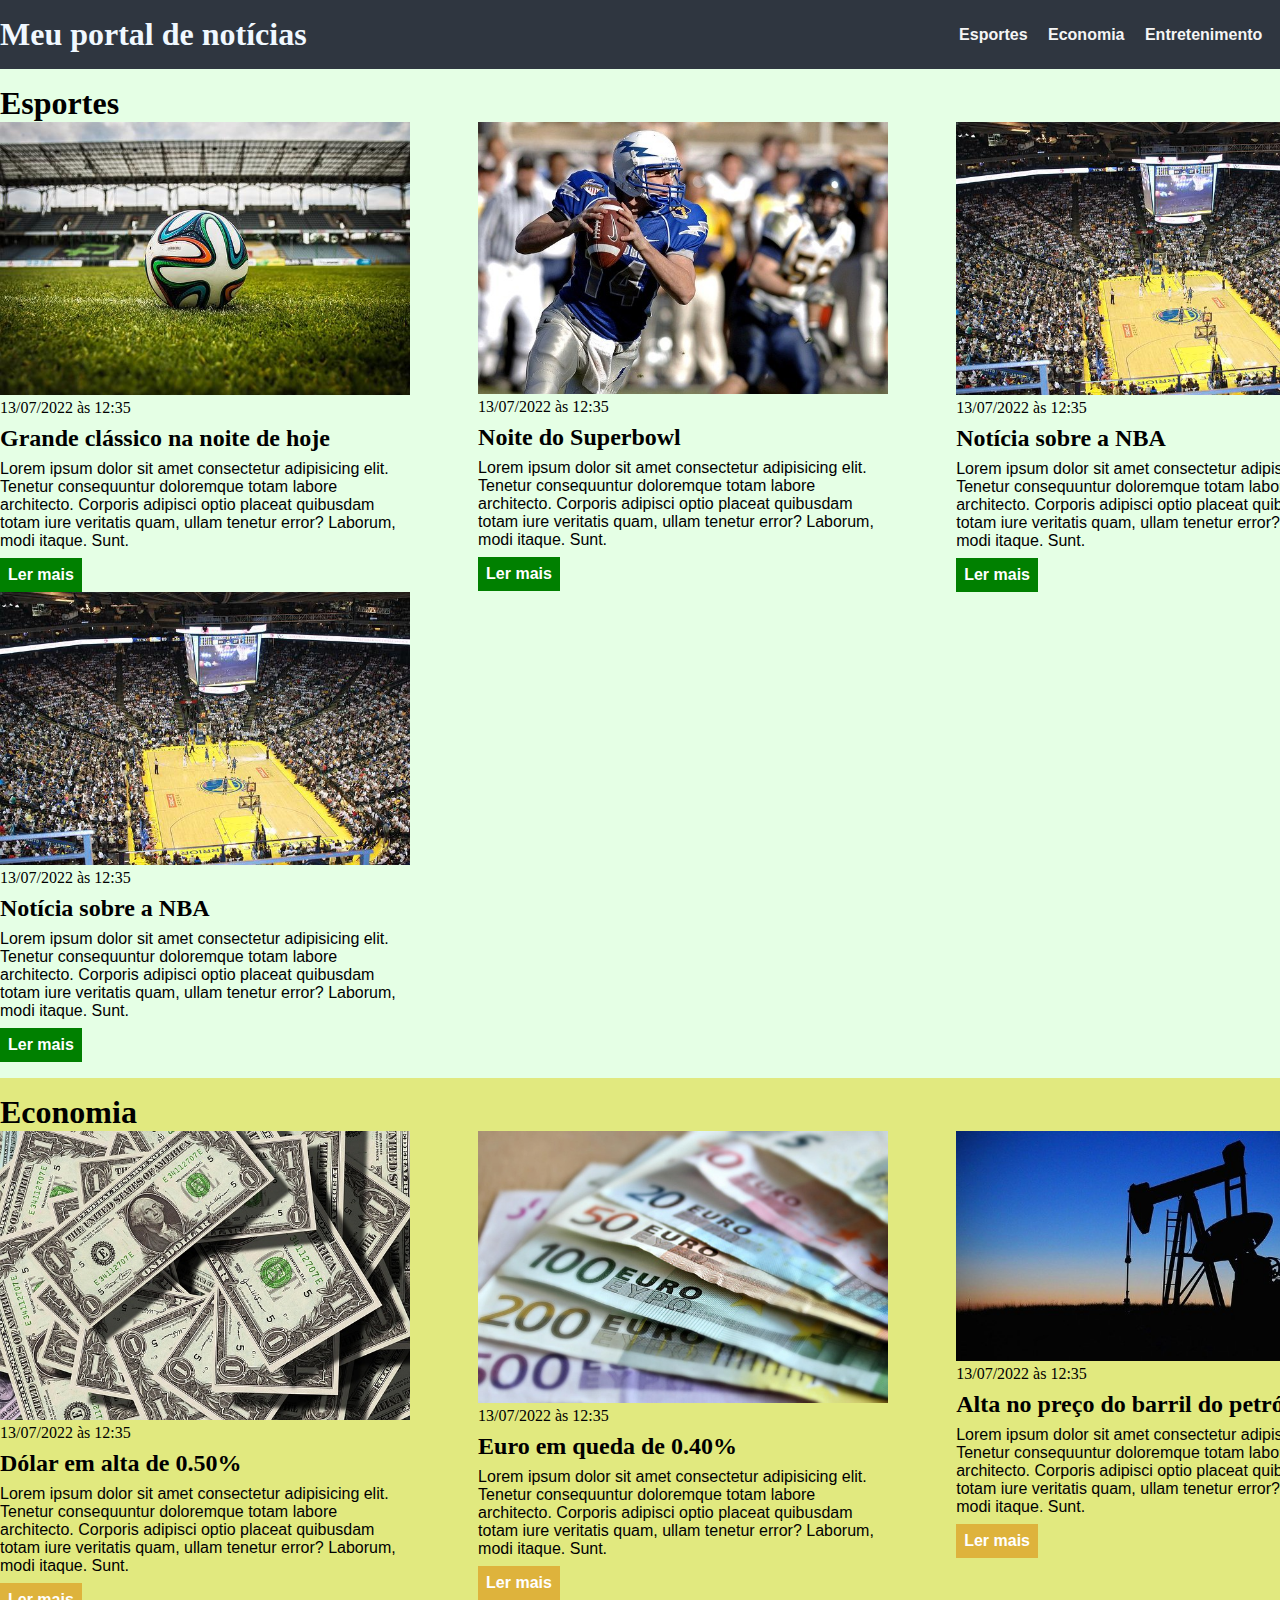
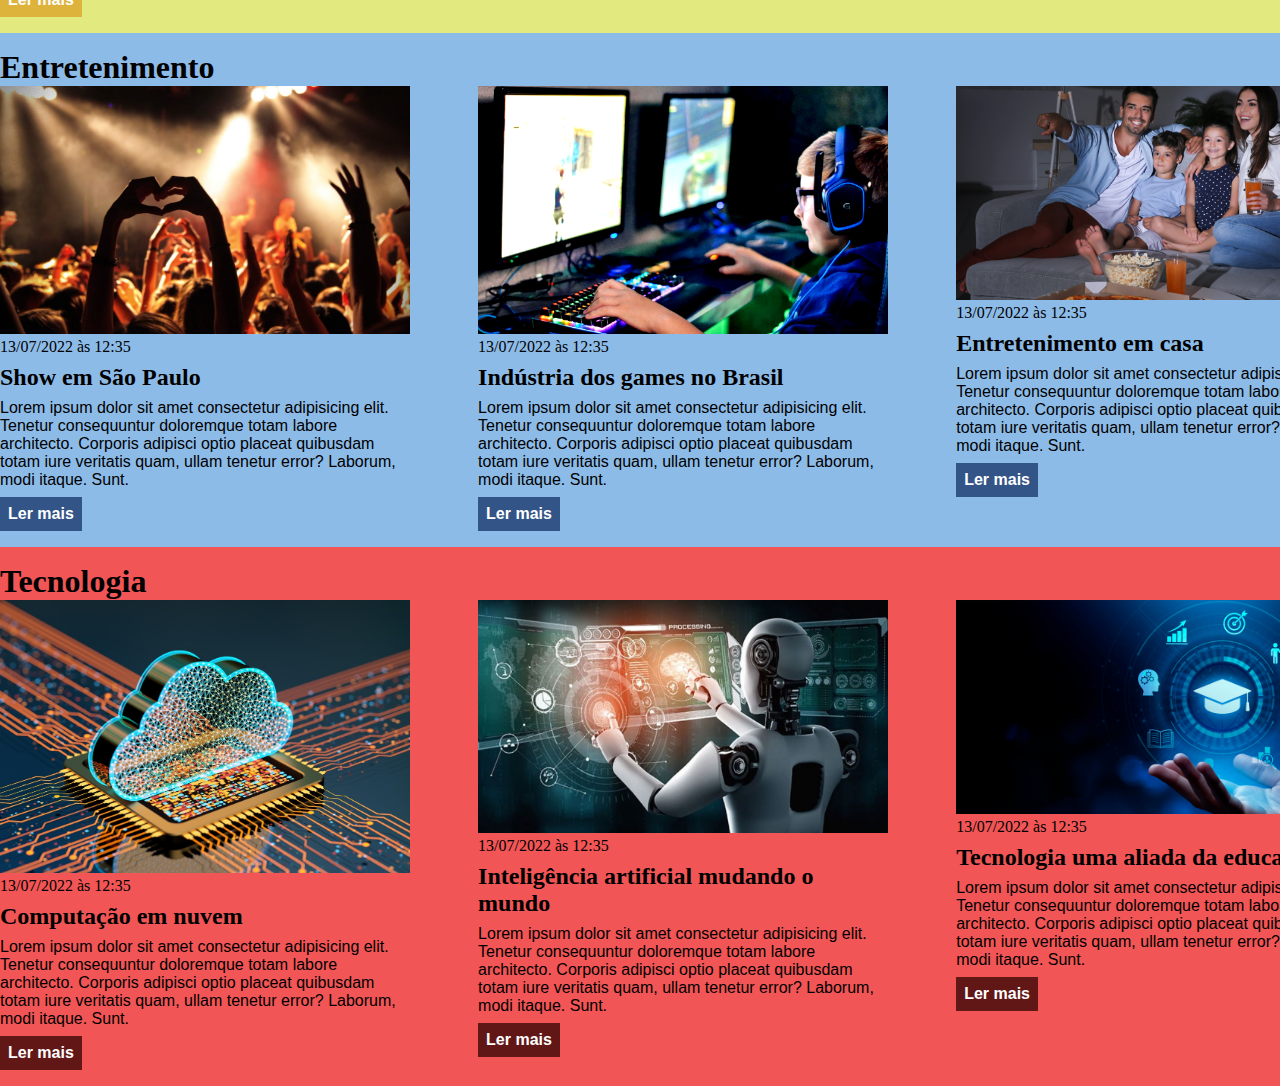
<file: css/index.html>
<!DOCTYPE html>
<html lang="pt-BR">
<head>
    <meta charset="UTF-8">
    <meta http-equiv="X-UA-Compatible" content="IE=edge">
    <meta name="viewport" content="width=device-width, initial-scale=1.0">
    <title>Meu portal de notícias</title>
    <link rel="stylesheet" href="./main.css" />
</head>
<body>
    <header>
        <div class="container">
            <h1>Meu portal de notícias</h1>
            <nav>
                <ul>
                    <li>
                        <a href="#sports" title="Ir para a seção de esportes">Esportes</a>
                    </li>
                    <li>
                        <a href="#economy" title="Ir para a seção de notícias">Economia</a>
                    </li>
                    <li>
                        <a href="#entretenimento" title="Ir para a seção de entretenimento">Entretenimento</a>
                    </li>
                    <li>
                        <a href="#tecnologia" title="Ir para a seção de tecnologia">Tecnologia</a>
                    </li>
                </ul>
            </nav>
        </div>
    </header>
    <section id="sports">
        <div class="container">
            <h2>Esportes</h2>
                <div class="articles">
                    <article>
                        <img src="./imagens/futebol.jpg" alt="Bola de futebol no gramado" />
                        <header>
                            <time>13/07/2022 às 12:35</time>
                        </header>
                        <h3>Grande clássico na noite de hoje</h3>
                        <p>
                            Lorem ipsum dolor sit amet consectetur adipisicing elit. Tenetur consequuntur doloremque totam labore architecto. Corporis adipisci optio placeat quibusdam totam iure veritatis quam, ullam tenetur error? Laborum, modi itaque. Sunt.
                        </p>
                        <a href="#" title="Leia a notícia completa">Ler mais</a>
                    </article>
                    <article>
                        <img src="./imagens/futebol-americano.jpg" alt="Jogador de futebol americano correndo com a bola na mão" />
                        <header>
                            <time>13/07/2022 às 12:35</time>
                        </header>
                        <h3>Noite do Superbowl</h3>
                        <p>
                            Lorem ipsum dolor sit amet consectetur adipisicing elit. Tenetur consequuntur doloremque totam labore architecto. Corporis adipisci optio placeat quibusdam totam iure veritatis quam, ullam tenetur error? Laborum, modi itaque. Sunt.
                        </p>
                        <a href="#" title="Leia a notícia completa">Ler mais</a>
                    </article>
                    <article>
                        <img src="./imagens/basquete.jpg" title="Vista aérea de uma quadra de basquete" />
                        <header>
                            <time>13/07/2022 às 12:35</time>
                        </header>
                        <h3>Notícia sobre a NBA</h3>
                        <p>
                            Lorem ipsum dolor sit amet consectetur adipisicing elit. Tenetur consequuntur doloremque totam labore architecto. Corporis adipisci optio placeat quibusdam totam iure veritatis quam, ullam tenetur error? Laborum, modi itaque. Sunt.
                        </p>
                        <a href="#" title="Leia a notícia completa">Ler mais</a>
                    </article>
                    <article>
                        <img src="./imagens/basquete.jpg" title="Vista aérea de uma quadra de basquete" />
                        <header>
                            <time>13/07/2022 às 12:35</time>
                        </header>
                        <h3>Notícia sobre a NBA</h3>
                        <p>
                            Lorem ipsum dolor sit amet consectetur adipisicing elit. Tenetur consequuntur doloremque totam labore architecto. Corporis adipisci optio placeat quibusdam totam iure veritatis quam, ullam tenetur error? Laborum, modi itaque. Sunt.
                        </p>
                        <a href="#" title="Leia a notícia completa">Ler mais</a>
                    </article>
                </div>
        </div>
    </section>
    <section id="economy">
        <div class="container">
            <h2>Economia</h2>
            <div class="articles">
                <article>
                    <img src="./imagens/dolares.jpg" alt="Muitos dólares" />
                    <header>
                        <time>13/07/2022 às 12:35</time>
                    </header>
                    <h3>Dólar em alta de 0.50%</h3>
                    <p>
                        Lorem ipsum dolor sit amet consectetur adipisicing elit. Tenetur consequuntur doloremque totam labore architecto. Corporis adipisci optio placeat quibusdam totam iure veritatis quam, ullam tenetur error? Laborum, modi itaque. Sunt.
                    </p>
                    <a href="#" title="Leia a notícia completa">Ler mais</a>
                </article>
                <article>
                    <img src="./imagens/euro.jpg" alt="Várias notas de euro" />
                    <header>
                        <time>13/07/2022 às 12:35</time>
                    </header>
                    <h3>Euro em queda de 0.40%</h3>
                    <p>
                        Lorem ipsum dolor sit amet consectetur adipisicing elit. Tenetur consequuntur doloremque totam labore architecto. Corporis adipisci optio placeat quibusdam totam iure veritatis quam, ullam tenetur error? Laborum, modi itaque. Sunt.
                    </p>
                    <a href="#" title="Leia a notícia completa">Ler mais</a>
                </article>
                <article>
                    <img src="./imagens/petroleo.jpg" alt="Extração de petróleo" />
                    <header>
                        <time>13/07/2022 às 12:35</time>
                    </header>
                    <h3>Alta no preço do barril do petróleo</h3>
                    <p>
                        Lorem ipsum dolor sit amet consectetur adipisicing elit. Tenetur consequuntur doloremque totam labore architecto. Corporis adipisci optio placeat quibusdam totam iure veritatis quam, ullam tenetur error? Laborum, modi itaque. Sunt.
                    </p>
                    <a href="#" title="Leia a notícia completa">Ler mais</a>
                </article>
            </div>
        </div>
    </section>
    <section id="entretenimento">
        <div class="container">
            <h2>Entretenimento</h2>
            <div class="articles">
                <article>
                    <img src="./imagens/show.jpg" alt="show" />
                    <header>
                        <time>13/07/2022 às 12:35</time>
                    </header>
                    <h3>Show em São Paulo</h3>
                    <p>
                        Lorem ipsum dolor sit amet consectetur adipisicing elit. Tenetur consequuntur doloremque totam labore architecto. Corporis adipisci optio placeat quibusdam totam iure veritatis quam, ullam tenetur error? Laborum, modi itaque. Sunt.
                    </p>
                    <a href="#" title="Leia a notícia completa">Ler mais</a>
                </article>
                <article>
                    <img src="./imagens/games.jpg" alt="Menino no computador" />
                    <header>
                        <time>13/07/2022 às 12:35</time>
                    </header>
                    <h3>Indústria dos games no Brasil</h3>
                    <p>
                        Lorem ipsum dolor sit amet consectetur adipisicing elit. Tenetur consequuntur doloremque totam labore architecto. Corporis adipisci optio placeat quibusdam totam iure veritatis quam, ullam tenetur error? Laborum, modi itaque. Sunt.
                    </p>
                    <a href="#" title="Leia a notícia completa">Ler mais</a>
                </article>
                <article>
                    <img src="./imagens/entretenimento-em-casa.jpg" alt="Familia assistindo" />
                    <header>
                        <time>13/07/2022 às 12:35</time>
                    </header>
                    <h3>Entretenimento em casa</h3>
                    <p>
                        Lorem ipsum dolor sit amet consectetur adipisicing elit. Tenetur consequuntur doloremque totam labore architecto. Corporis adipisci optio placeat quibusdam totam iure veritatis quam, ullam tenetur error? Laborum, modi itaque. Sunt.
                    </p>
                    <a href="#" title="Leia a notícia completa">Ler mais</a>
                </article>
            </div>
        </div>
    </section>
    <section id="tecnologia">
        <div class="container">
            <h2>Tecnologia</h2>
            <div class="articles">
                <article>
                    <img src="./imagens/nuvem.jpg" alt="Cloud" />
                    <header>
                        <time>13/07/2022 às 12:35</time>
                    </header>
                    <h3>Computação em nuvem</h3>
                    <p>
                        Lorem ipsum dolor sit amet consectetur adipisicing elit. Tenetur consequuntur doloremque totam labore architecto. Corporis adipisci optio placeat quibusdam totam iure veritatis quam, ullam tenetur error? Laborum, modi itaque. Sunt.
                    </p>
                    <a href="#" title="Leia a notícia completa">Ler mais</a>
                </article>
                <article>
                    <img src="./imagens/ia.jpg" alt="Inteligência artificial" />
                    <header>
                        <time>13/07/2022 às 12:35</time>
                    </header>
                    <h3>Inteligência artificial mudando o mundo</h3>
                    <p>
                        Lorem ipsum dolor sit amet consectetur adipisicing elit. Tenetur consequuntur doloremque totam labore architecto. Corporis adipisci optio placeat quibusdam totam iure veritatis quam, ullam tenetur error? Laborum, modi itaque. Sunt.
                    </p>
                    <a href="#" title="Leia a notícia completa">Ler mais</a>
                </article>
                <article>
                    <img src="./imagens/educacao.jpg" alt="Tecnologia e educacao" />
                    <header>
                        <time>13/07/2022 às 12:35</time>
                    </header>
                    <h3>Tecnologia uma aliada da educação</h3>
                    <p>
                        Lorem ipsum dolor sit amet consectetur adipisicing elit. Tenetur consequuntur doloremque totam labore architecto. Corporis adipisci optio placeat quibusdam totam iure veritatis quam, ullam tenetur error? Laborum, modi itaque. Sunt.
                    </p>
                    <a href="#" title="Leia a notícia completa">Ler mais</a>
                </article>
            </div>
        </div>
    </section>
</body>
</html>
</file>
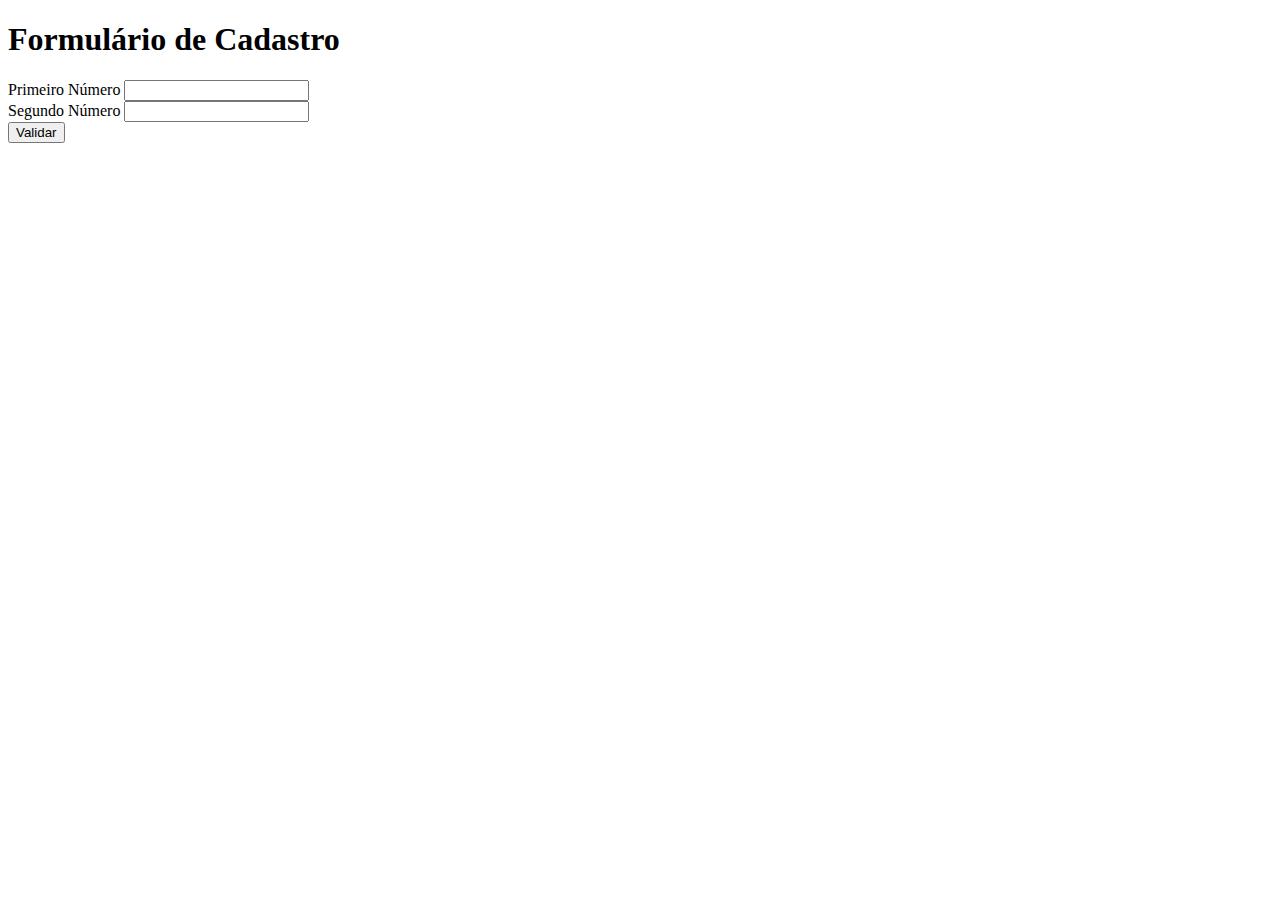
<file: JS/index.html>
<!DOCTYPE html>
<html lang="pt-br">
<head>
    <meta charset="UTF-8">
    <meta name="viewport" content="width=device-width, initial-scale=1.0">
    <title>Form JS</title>
</head>
<body>
    <h1>Formulário de Cadastro </h1>
    <form id="validacao">
        <label for="numero1">Primeiro Número</label>
        <input id="numero1" type="number" required>
        </br>
        <label for="numero2">Segundo Número</label>
        <input id="numero2" type="number" required>
        </br>
        <button type="submit"> Validar </button>
    </form>
        <h2 id="resultado"></h2>
        <h3 id="erro" style="color: red;"></h3>

        <script src="script.js"></script>
</body>
</html>
</file>
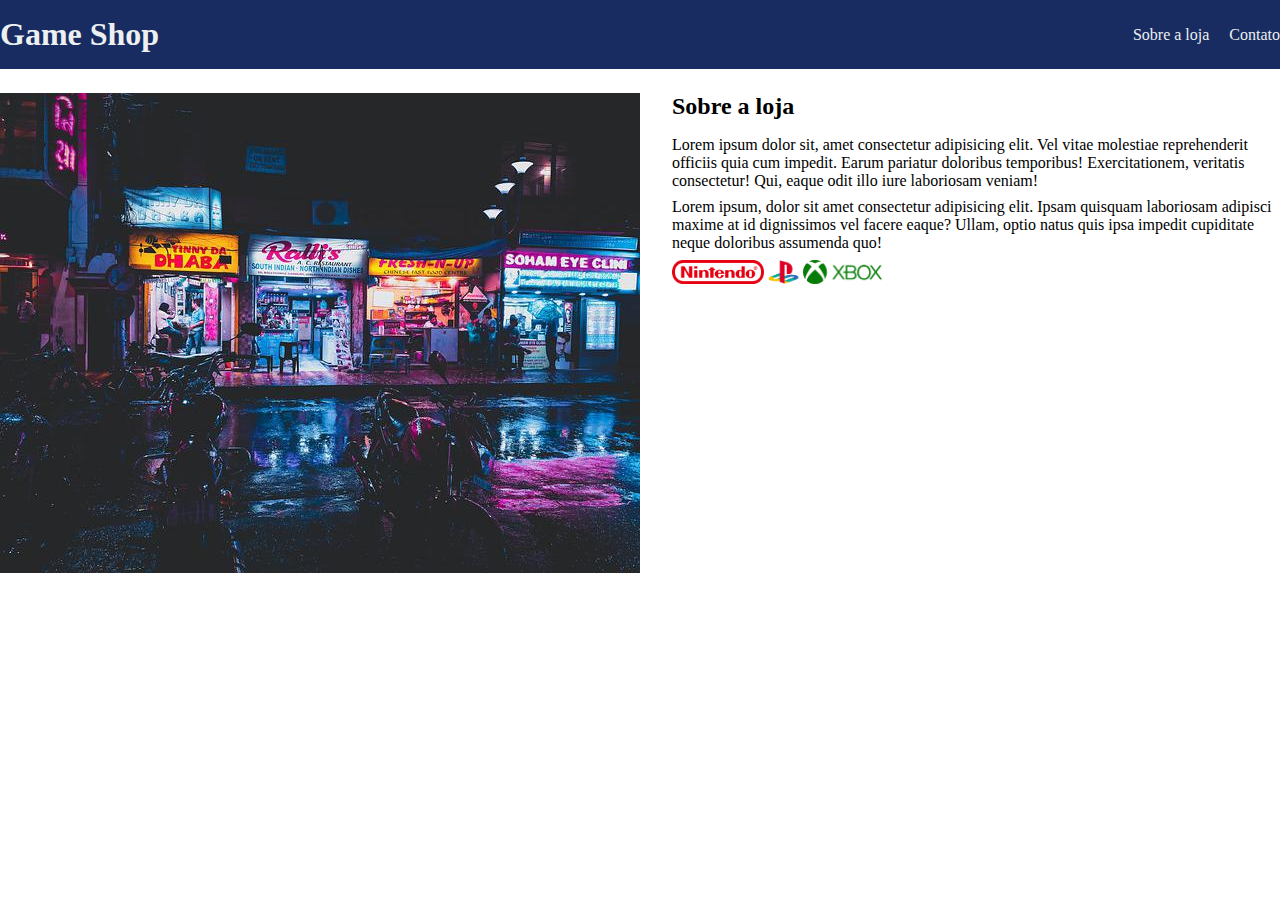
<file: Projeto 1/index.html>
<!DOCTYPE html>
<html lang="pt-br">
<head>
    <meta charset="UTF-8">
    <meta name="viewport" content="width=device-width, initial-scale=1.0">
    <title>Game Shop - A sua loja de games</title>
    <link rel="stylesheet" href="./main.css">
</head>
<body>
    <header>
        <div class="container">
            <h1>Game Shop</h1>
            <nav>
                <ul>
                    <li >
                        <a href="#">Sobre a loja</a>
                    </li>
                    <li >
                        <a href="#">Contato</a>
                    </li>
                </ul>
            </nav>
        </div>
    </header>
    <section>
        <div class="container">
            <img class="store-front" src="./images/loja.jpg" alt="Fachada da loja Game Shop">
            <div>
                <h2>Sobre a loja</h2>
                <p>Lorem ipsum dolor sit, amet consectetur adipisicing elit. Vel vitae molestiae reprehenderit officiis quia cum impedit. Earum pariatur doloribus temporibus! Exercitationem, veritatis consectetur! Qui, eaque odit illo iure laboriosam veniam!                    
                </p>
                <p>
                    Lorem ipsum, dolor sit amet consectetur adipisicing elit. Ipsam quisquam laboriosam adipisci maxime at id dignissimos vel facere eaque? Ullam, optio natus quis ipsa impedit cupiditate neque doloribus assumenda quo!
                </p>
                <ul class="brands-list">
                    <li><img src="./images/nintendo.png" alt="Nintendo"></li>
                    <li><img src="./images/playstation.png" alt="playstation"></li>
                    <li><img src="./images/xbox.png" alt="xbox"></li>

                </ul>
            </div>
        </div>
    </section>
</body>
</html>
</file>
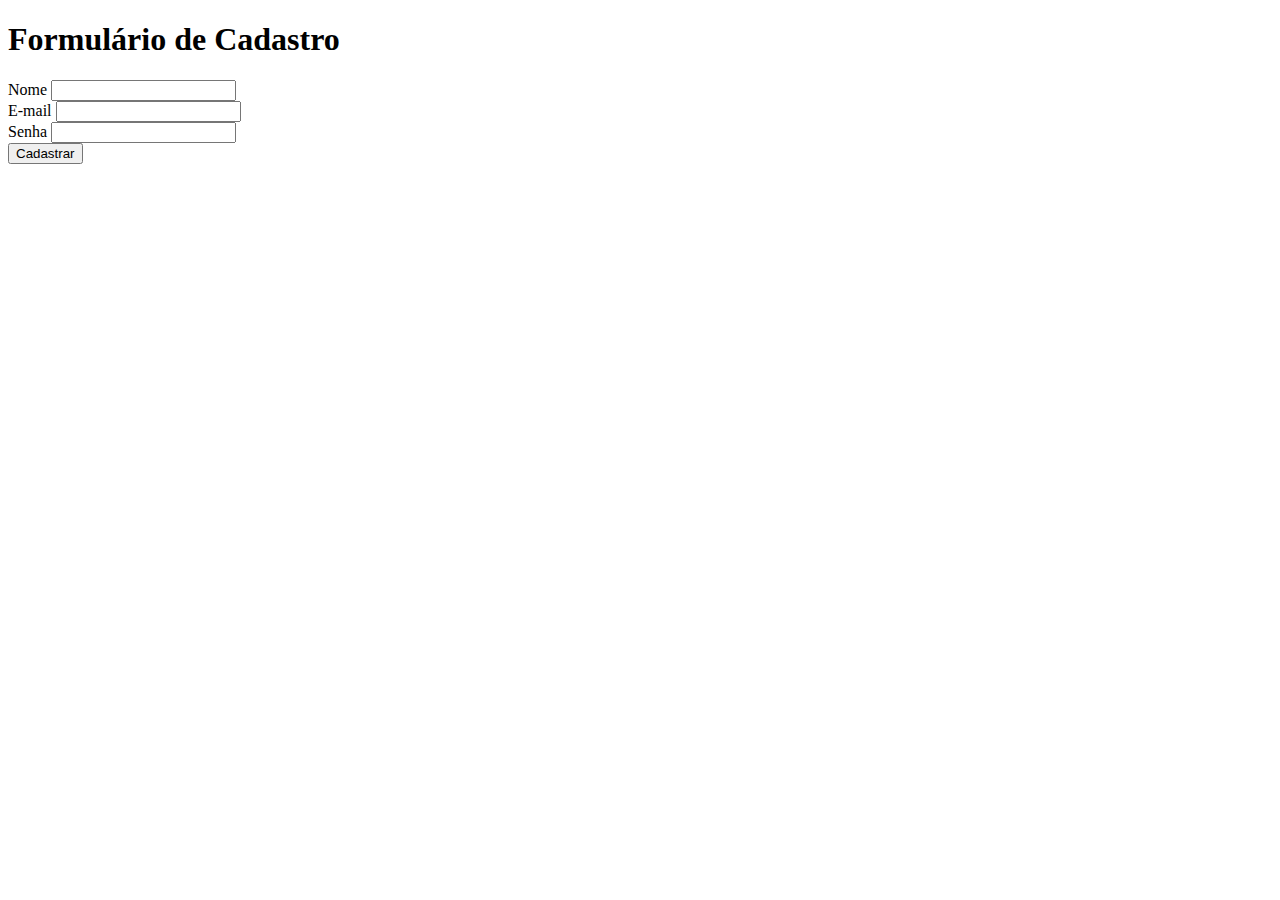
<file: formulario.html>
<!DOCTYPE html>
<html lang="pt-br">
<head>
    <meta charset="UTF-8">
    <meta name="viewport" content="width=device-width, initial-scale=1.0">
    <title>Formulário</title>
</head>
<body>
    <h1>Formulário de Cadastro </h1>
    <form>
        <label for="nome">Nome</label>
        <input id="nome" type="text">
        </br>
        <label for="email">E-mail</label>
        <input id="email" type="email">
        </br>
        <label id="senha">Senha </label>
        <input id="senha" type="password"> 
        </br>
        <input type="button" value="Cadastrar">


    </form>
    
</body>
</html>
</file>
<file: css/main.css>
* {
    box-sizing: border-box;
    margin: 0;
    padding: 0;
}

body > header {
background-color: #2f3640;
padding: 16px 0;
color: aliceblue;
}

header .container {
    display: flex;
    align-items: center;
    justify-content: space-between;
}

header li {
    display: inline;
    font-family: Arial, Helvetica, sans-serif;
    font-weight: bold;
    margin-left: 16px;
}

header li a {
    color: #f5f5f5;
    text-decoration: none;

}

.container {
    width: 1366px;
    margin: 0 auto;
}

.articles {
    display: flex;
    flex-wrap: wrap;
    justify-content: space-between;
}

.articles article img {
    /*height: 180px;*/
    width: 100%;
}

.articles article {
    width: 30%;
}

section {
    padding: 16px 0;
}

section h2
.articles article {
    margin-bottom: 16px;
}

.articles article h3 {
    margin-top: 8px;
    margin-bottom: 8px;
}

.articles article a {
    background-color: blue;
    color: #fff;
    padding: 8px;
    display: inline-block;
    text-decoration: none;
    font-weight: bold;
    margin-top: 8px;
}

.articles article a:hover {
    text-decoration: underline;
}

.articles article p,
.articles article a {
    font-family: Arial, Helvetica, sans-serif;
}

.articles article h3{
    font-size: 24px;
}

section h2 {
    font-size: 32px;
}

#sports {
    background-color: rgb(0, 255, 0, 0.1
    );
}

#sports .articles article a{
    background-color: green;
}

#economy {
    background-color: #e1e97f;
}

#economy .articles article a{
    background-color: #deb33c;
}

#entretenimento {
    background-color: #8dbbe8;
}

#entretenimento .articles article a{
    background-color: #335486;
}

#tecnologia {
    background-color: #f15555;
}

#tecnologia .articles article a {
    background-color: #621717;
}
</file>
<file: Projeto 1/main.css>
* {
    margin: 0;
    padding: 0;
    box-sizing: border-box;
}

header {
    padding: 16px 0;
    background-color: #182c61;
    color: #ecf0f1;
}

header nav li {
    display: inline;
    margin-left: 16px;
    font-size: 16px;
}

header nav li a {
    color: #ecf0f1;
    text-decoration: none;
}

.container {
    max-width: 1280px;
    width: 100%;
    margin: 0 auto;
}

header .container,
section .container {
    display: flex;
    align-items: center;
    justify-content: space-between;
}

.brands-list img {
    height: 24px;
}

.brands-list li {
    display: inline;
}

section .container {
    align-items: flex-start;
}

section {
    padding: 24px 0;
}

section h2 {
    margin-bottom: 16px;
}

section p {
    margin-bottom: 8px;
}

.store-front {
    margin-right: 32px;
}
</file>
